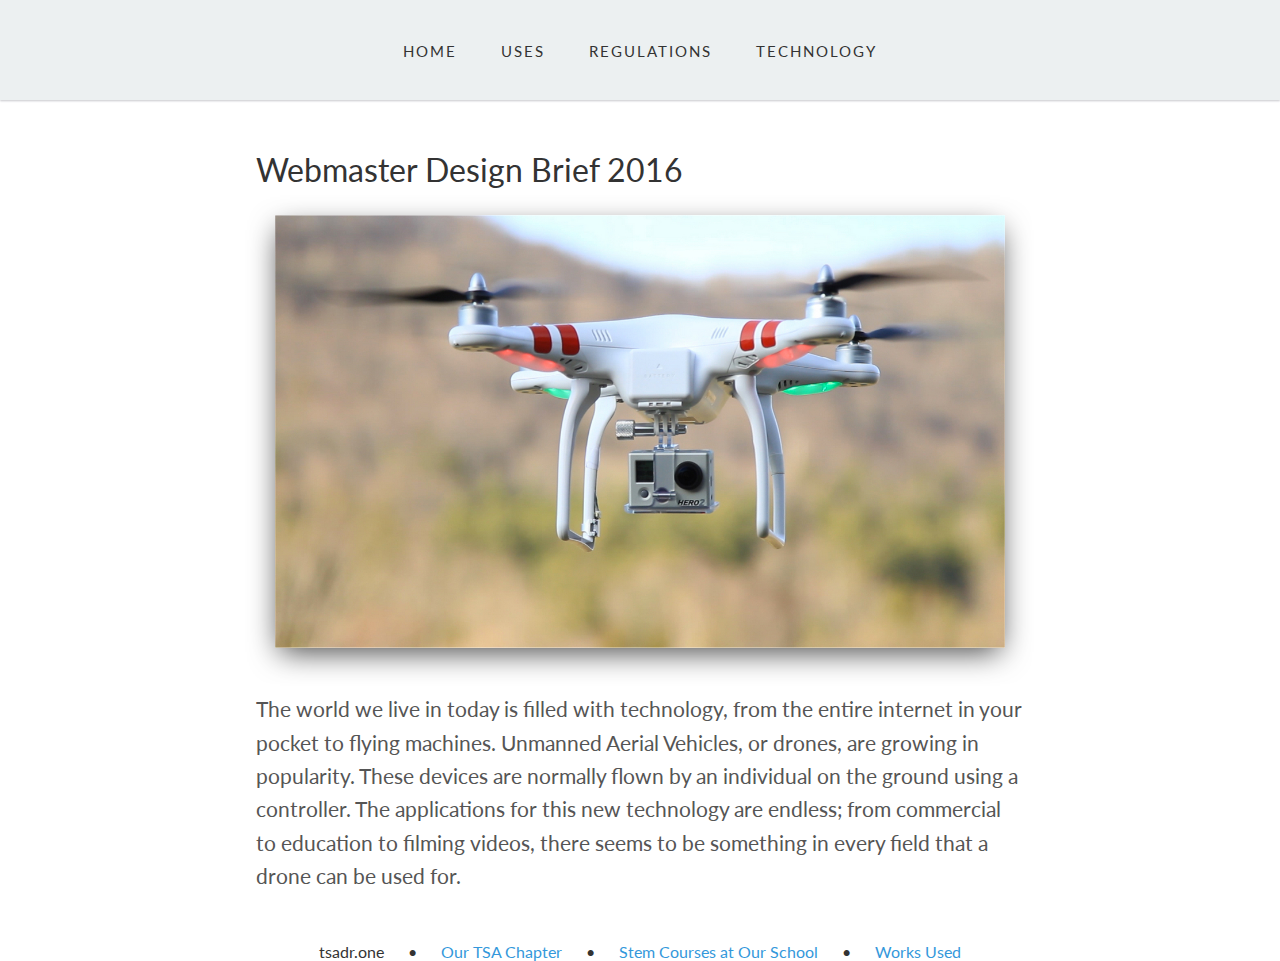
<file: index.html>
<!DOCTYPE html>
<html lang="en">

<head>
    <meta charset="UTF-8">
    <title>Webmaster 2016</title>
    <meta name="viewport" content="width=device-width, initial-scale=1">
    <link rel="stylesheet" href="main.css">
    <link href='https://fonts.googleapis.com/css?family=Lato' rel='stylesheet' type='text/css'>
    <link rel="icon" href="/imgs/favicon.ico">
    <meta name="description" content="Drones">
    <meta itemprop="image" content="imgs/home-photo.jpg">
</head>

<body>
    <nav class="outer">
        <div class="inner">
            <span id="home">home</span>
            <span id="uses">uses</span>
            <span id="regulations">regulations</span>
            <span id="technology">technology</span>
        </div>
    </nav>
    <div id="content"></div>
    <div id="backToTop" hidden>&#9650;</div>
    <div class="footer">
        <span>tsadr.one</span>
        <span>&bull;</span>
        <span><a href="//chapter.tsadr.one">Our TSA Chapter</a></span>
        <span>&bull;</span>
        <span><a href="//chapter.tsadr.one?stem">Stem Courses at Our School</a></span>
        <span>&bull;</span>
        <span><a href="/works">Works Used</a></span>
    </div>
    <script src="https://ajax.googleapis.com/ajax/libs/jquery/2.2.0/jquery.min.js"></script>
    <script src="application.js"></script>
</body>

</html>
</file>
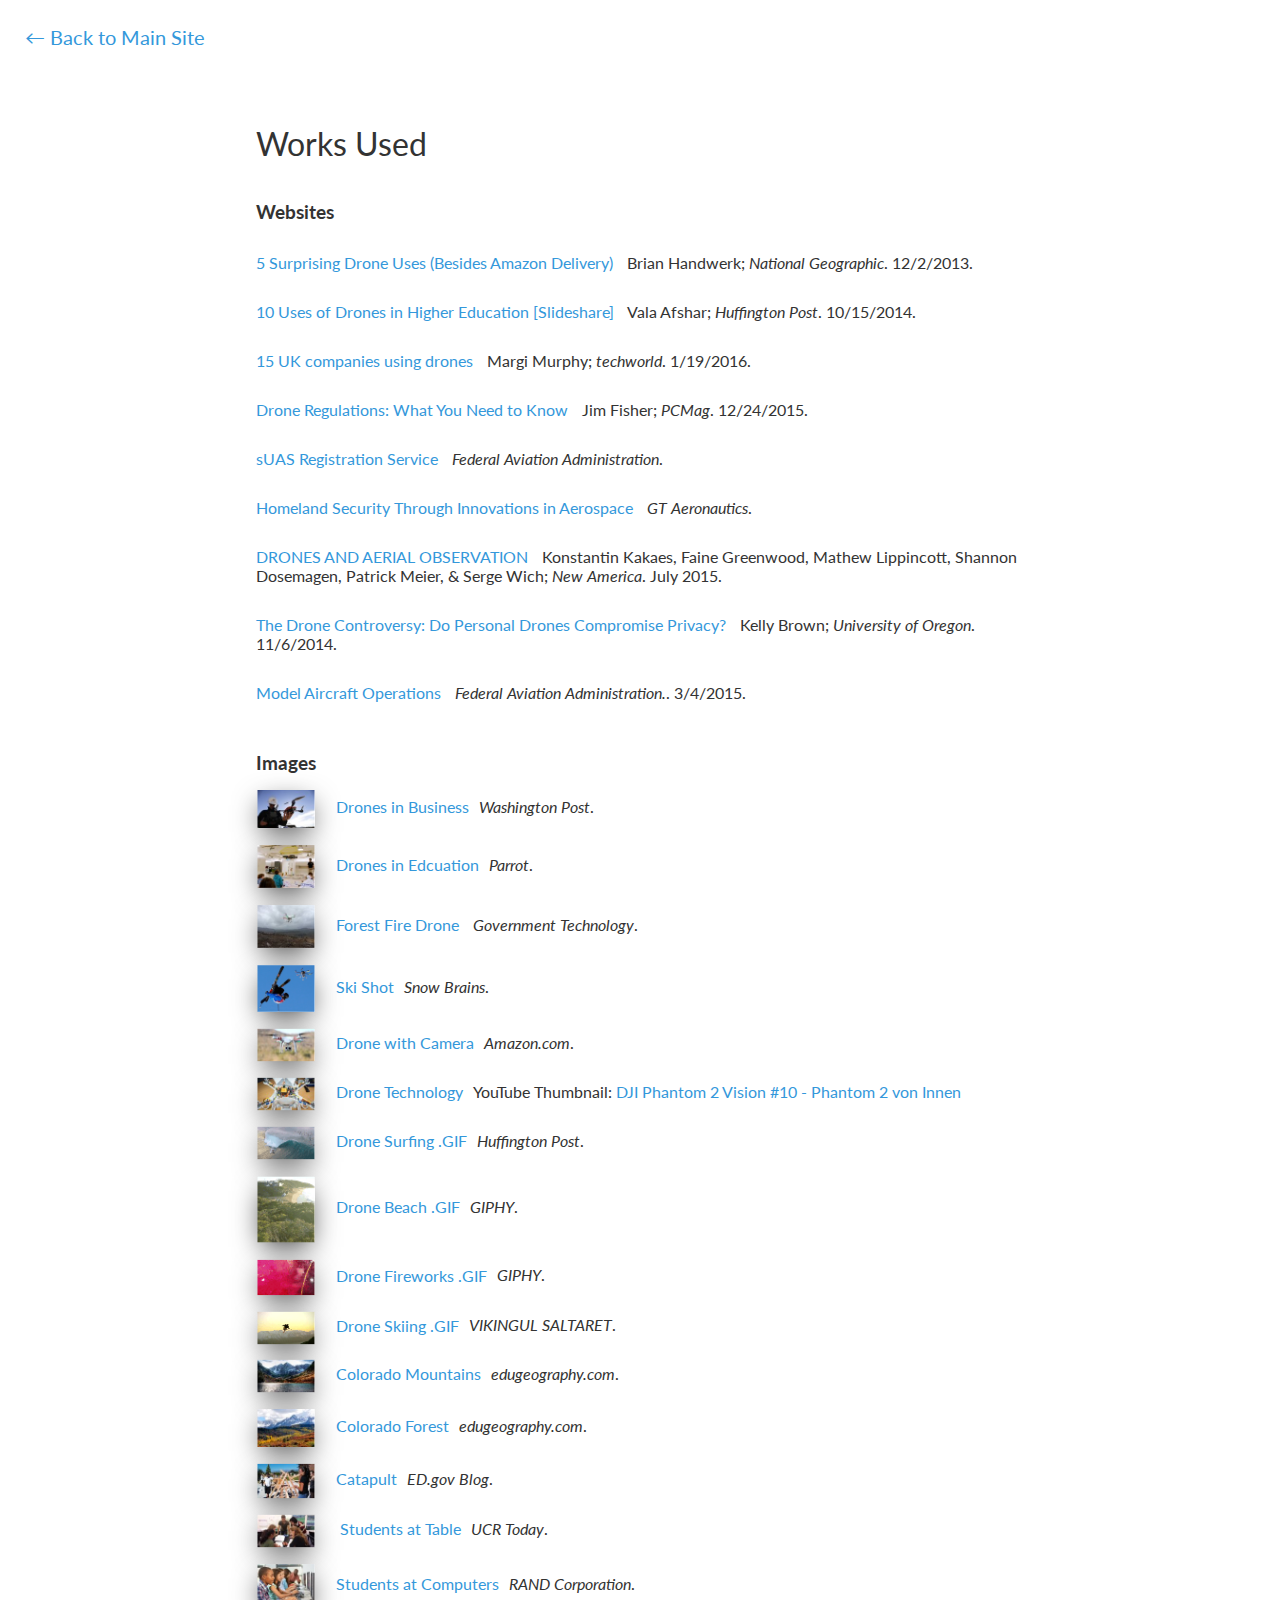
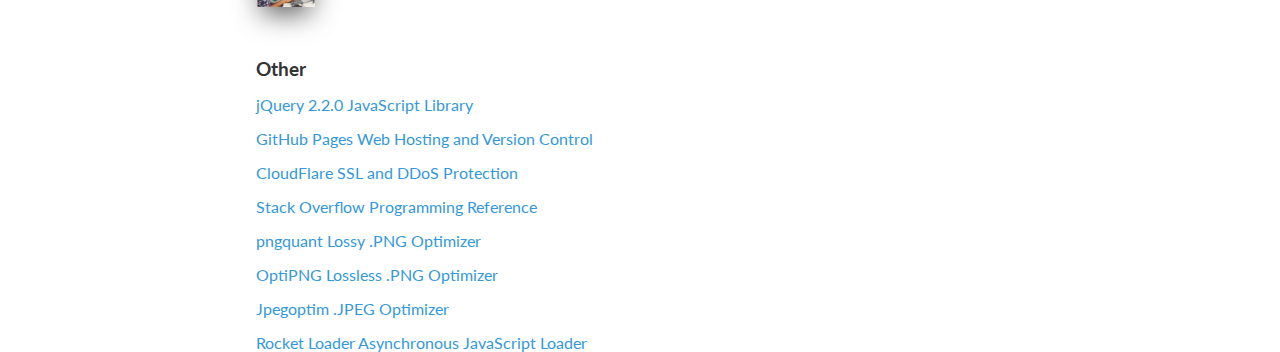
<file: works.html>
<!DOCTYPE html>
<html lang="en">

<head>
    <meta charset="UTF-8">
    <title>Webmaster 2016</title>
    <meta name="viewport" content="width=device-width, initial-scale=1">
    <link rel="stylesheet" href="main.css">
    <link href='https://fonts.googleapis.com/css?family=Lato' rel='stylesheet' type='text/css'>
    <link rel="icon" href="/imgs/favicon.ico">
    <meta name="description" content="Drones">
</head>

<body>
    <a href="../" class="back-to-main">&larr; Back to Main Site</a>
    <div id="content" class="works">
        <div class="spacer"></div>
        <h1>Works Used</h1>
        <br>
        <br>
        <h3>Websites</h3>
        <div class="sites">
            <span>
                <a href="http://news.nationalgeographic.com/news/2013/12/131202-drone-uav-uas-amazon-octocopter-bezos-science-aircraft-unmanned-robot/" target="_blank">5 Surprising Drone Uses (Besides Amazon Delivery)</a>
                Brian Handwerk; <i>National Geographic</i>. 12/2/2013.
            </span>
            <span>
                <a href="http://www.huffingtonpost.com/vala-afshar/10-uses-of-drones-in-high_b_5988758.html" target="_blank">10 Uses of Drones in Higher Education [Slideshare]</a>
                 Vala Afshar; <i>Huffington Post</i>. 10/15/2014.
            </span>
            <span>
                <a href="http://www.techworld.com/picture-gallery/personal-tech/6-best-uses-of-drones-in-business-3605145/" target="_blank">15 UK companies using drones</a>
                Margi Murphy; <i>techworld</i>. 1/19/2016.
                </span>
            <span>
                <a href="http://www.pcmag.com/article2/0,2817,2491507,00.asp" target="_blank">Drone Regulations: What You Need to Know</a>
                Jim Fisher; <i>PCMag</i>. 12/24/2015.
                </span>
            <span>
                <a href="https://registermyuas.faa.gov/" target="_blank">sUAS Registration Service</a>
                <i>Federal Aviation Administration</i>.
                </span>
            <span>
                <a href="http://www.gtaeronautics.com/IndNews.html" target="_blank">Homeland Security Through Innovations in Aerospace</a>
                <i>GT Aeronautics</i>.</span>
            <span>
                <a href="http://drones.newamerica.org/primer/DronesAndAerialObservation.pdf" target="_blank">DRONES AND AERIAL OBSERVATION</a>
                Konstantin Kakaes, Faine Greenwood, Mathew Lippincott, Shannon Dosemagen, Patrick Meier, &amp; Serge Wich; <i>New America</i>. July 2015.
                </span>
            <span>
                <a href="http://aimblog.uoregon.edu/2014/11/06/the-drone-controversy-do-personal-drones-compromise-privacy/#.Vq7dBTYrKt8" target="_blank">The Drone Controversy: Do Personal Drones Compromise Privacy?</a>
                Kelly Brown; <i>University of Oregon</i>. 11/6/2014.
                </span>
            <span>
                <a href="https://www.faa.gov/uas/model_aircraft/" target="_blank">Model Aircraft Operations</a>
                <i>Federal Aviation Administration.</i>. 3/4/2015.</span>
        </div>
        <div class="spacer"></div>
        <h3>Images</h3>
        <div class="images">
            <span> <a href="https://img.washingtonpost.com/rf/image_1484w/2010-2019/WashingtonPost/2015/02/15/National-Security/Images/FAA_Drones-05da2-771.jpg?uuid=cDYvwLUyEeSqBRzoErP90g" target="_blank"><img src="imgs/thumbs/1.jpg" alt="Drones in Business">Drones in Business</a><i>Washington Post</i>.</span>
            <br>
            <span><a href="http://blog.parrot.com/wp-content/uploads/2015/04/Education.jpg" target="_blank"><img src="imgs/thumbs/2.jpg" alt="Drones in Education">Drones in Edcuation</a><i>Parrot</i>.</span>
            <br>
            <span><a href="http://media2.govtech.com/images/319*800/forest+fire+drone.jpg" target="_blank"><img src="imgs/thumbs/3.jpg" alt="Forest Fire Drone">Forest Fire Drone</a>
            <i>Government Technology</i>.</span>
            <br>
            <span><a href="http://snowbrains.com/wp-content/uploads/2015/08/Screen-Shot-2015-08-17-at-6.55.01-AM.png" target="_blank"><img src="imgs/thumbs/4.png" alt="Ski Shot">Ski Shot</a><i>Snow Brains</i>.</span>
            <br>
            <span> <a href="http://ecx.images-amazon.com/images/I/61qYmomDpTL._SL1500_.jpg" target="_blank"><img src="imgs/thumbs/5.jpg" alt="Drone with Camera">Drone with Camera</a><i>Amazon.com</i>.</span>
            <br>
            <span> <a href="https://i.ytimg.com/vi/5UWoGsZR0wA/maxresdefault.jpg" target="_blank"><img src="imgs/thumbs/6.jpg" alt="Drone Technology">Drone Technology</a>YouTube Thumbnail: 
            <a href="https://www.youtube.com/watch?v=5UWoGsZR0wA" target="_blank">DJI Phantom 2 Vision #10 - Phantom 2 von Innen</a></span>
            <br>
            <span> <a href="http://big.assets.huffingtonpost.com/surfdrone.gif" target="_blank"><img src="imgs/thumbs/7.gif" alt="Drone Surfing .GIF">Drone Surfing .GIF</a><i>Huffington Post</i>.</span>
            <br>
            <span> <a href="https://media.giphy.com/media/3VqIdYTUu9wli/giphy.gif" target="_blank"><img src="imgs/thumbs/8.gif" alt="Drone Beach .GIF">Drone Beach .GIF</a><i>GIPHY</i>.</span>
            <br>
            <span><a href="https://media.giphy.com/media/Wo5Rcg0tsnhOU/giphy.gif" target="_blank"><img src="imgs/thumbs/9.gif" alt="Drone Fireworks .GIF">Drone Fireworks .GIF</a><i>GIPHY</i>.</span>
            <br>
            <span><a href="http://www.vikingul-saltaret.com/wp-content/uploads/2015/08/61219242bcaca7a6de133ba5a94dc9ab_400x1000.gif" target="_blank"><img src="imgs/thumbs/10.gif" alt="Drone Skiing .GIF">Drone Skiing .GIF</a><i>VIKINGUL SALTARET</i>.</span>
            <br>
            <span> <a href="http://edugeography.com/images/colorado/colorado-02.jpg" target="_blank"><img src="imgs/thumbs/11.jpg" alt="Colorado Mountains">Colorado Mountains</a><i>edugeography.com</i>.</span>
            <br>
            <span> <a href="http://edugeography.com/images/colorado/colorado-05.jpg" target="_blank"><img src="imgs/thumbs/12.jpg" alt="Colorado Forest">Colorado Forest</a><i>edugeography.com</i>.</span>
            <br>
            <span><a href="http://blog.ed.gov/wp-content/uploads/2013/01/STEM21.jpg" target="_blank"><img src="imgs/thumbs/13.jpg" alt="Catapult">Catapult</a><i>ED.gov Blog</i>.</span>
            <br>
            <span> <a href="http://ucrtoday.ucr.edu/wp-content/uploads/2015/03/Clint-and-Mingna.jpg" target="_blank"><img src="imgs/thumbs/14.jpg" alt="Students at Table"> Students at Table</a><i>UCR Today</i>.</span>
            <br>
            <span> <a href="http://wwwassets.rand.org/content/rand/pubs/research_briefs/RB9746/jcr:content/par/teaser.aspectfit.0x1200.jpg/1384793979577.jpg" target="_blank"><img src="imgs/thumbs/15.jpg" alt="Students at Computers">Students at Computers</a><i>RAND Corporation</i>.</span>
        </div>
        <div class="spacer"></div>
        <h3>Other</h3>
        <div>
            <a href="https://jquery.com/" target="_blank">jQuery 2.2.0 JavaScript Library</a>
            <a href="https://github.com/" target="_blank">GitHub Pages Web Hosting and Version Control</a>
            <a href="https://www.cloudflare.com/" target="_blank">CloudFlare SSL and DDoS Protection</a>
            <a href="http://stackoverflow.com/" target="_blank">Stack Overflow Programming Reference</a>
            <a href="https://pngquant.org/" target="_blank">pngquant Lossy .PNG Optimizer</a>
            <a href="http://optipng.sourceforge.net/" target="_blank">OptiPNG Lossless .PNG Optimizer</a>
            <a href="https://github.com/tjko/jpegoptim" target="_blank">Jpegoptim .JPEG Optimizer</a>
            <a href="https://support.cloudflare.com/hc/en-us/articles/200168056-What-does-Rocket-Loader-do-" target="_blank">Rocket Loader Asynchronous JavaScript Loader</a>
        </div>
    </div>
</body>

</html>
</file>
<file: main.css>
* {
    margin: 0;
    padding: 0;
}

*::selection {
    background-color: #aaa;
    color: #fff;
}

html,
body {
    height: 100%;
    width: 100%;
    font-family: 'Lato', sans-serif;
    color: #333;
}

.outer,
.images a {
    display: table;
}

.inner,
.images img {
    display: table-cell;
    vertical-align: middle;
}

nav {
    width: 100%;
    height: 100px;
    background-color: #ecf0f1;
    -webkit-box-shadow: 0 1px 2px #c7c7cc;
    box-shadow: 0 1px 2px #c7c7cc;
    -mox-box-shadow: 0 1px 2px #c7c7cc;
    text-align: center;
    -moz-user-select: none;
    -webkit-user-select: none;
    -ms-user-select: none;
}

nav span {
    display: inline-block;
    margin: 0 20px;
    letter-spacing: 2px;
    font-size: 15px;
    color: #333;
    text-decoration: none;
    transition: all .3s ease;
    cursor: pointer;
    text-transform: uppercase;
}

nav span:hover {
    transition: all .3s ease;
    color: #aaa;
}

#content {
    width: 60%;
    margin: 50px auto;
    z-index: 1;
}

#content h1,
#content h2 {
    font-weight: 400;
    color: #333;
}

#content p {
    font-size: 1.3em;
    color: #555;
    margin: 15px 0;
    line-height: 1.6em;
}

#content ul {
    margin: 5px 0;
    color: #555;
}

#content img {
    margin: 15px 0;
    width: 100%;
}

.images img {
    margin: 0 20px 0 0 !important;
    width: 60px !important;
    display: inline-block;
}

.images a {
    display: inline-block !important;
    margin-right: 10px;
}

#content li {
    line-height: 1.6em;
    list-style-position: inside;
}

.gif-frame {
    width: 40%;
    max-height: 190px;
    display: inline-block;
    margin: 10px;
    overflow-y: hidden;
}

.drone-gif {
    text-align: center;
}

img,
#backToTop {
    -webkit-transform: scale(0.95);
    -ms-transform: scale(0.95);
    -o-transform: scale(0.95);
    transform: scale(0.95);
    -webkit-box-shadow: 0px 10px 30px -5px rgba(0, 0, 0, 0.75);
    -moz-box-shadow: 0px 10px 30px -5px rgba(0, 0, 0, 0.75);
    box-shadow: 0px 10px 30px -5px rgba(0, 0, 0, 0.75);
}

.gif-frame img,
.already-has-shadow {
    -webkit-transform: scale(1);
    -ms-transform: scale(1);
    -o-transform: scale(1);
    transform: scale(1);
    -webkit-box-shadow: none;
    -moz-box-shadow: none;
    box-shadow: none;
}

a {
    color: #3498db;
    text-decoration: none;
    transition: all .3s ease;
}

a:hover {
    color: #1859DB;
    transition: all .3s ease;
}

#backToTop {
    z-index: 2;
    height: 25px;
    width: 25px;
    padding: 10px;
    position: fixed;
    right: 50px;
    bottom: 50px;
    background-color: #555;
    color: #fff;
    font-size: 1em;
    border-radius: 50%;
    text-align: center;
    cursor: pointer;
    -moz-user-select: none;
    -webkit-user-select: none;
    -ms-user-select: none;
}

.footer {
    text-align: center;
    margin: 0 auto 40px;
}

.footer span {
    margin: 0 10px;
}

.back-to-main {
    position: relative;
    left: 25px;
    top: 25px;
    font-size: 1.25em;
}

.spacer {
    height: 50px;
    width: 100%;
}

.works a,
.sites span {
    display: block;
    margin-top: 15px;
}

.sites a {
    display: inline-block;
    margin-right: 10px;
}

@media (max-width: 50em) {
    nav {
        height: auto;
        padding: 10px 0;
    }
    nav span {
        display: block;
        padding: 10px 0;
    }
    #content {
        width: 90%;
        margin: 25px auto 50px;
        padding: 0px;
    }
    .gif-frame {
        width: 100%;
        max-height: none;
        margin: 0;
        overflow-y: auto;
    }
    .drone-gif {
        text-align: center;
    }
    img {
        -webkit-transform: scale(1);
        -ms-transform: scale(1);
        -o-transform: scale(1);
        transform: scale(1);
    }
    #backToTop {
        left: -5000px;
        bottom: 25px;
    }
    .footer span:nth-child(even) {
        display: none;
    }
    .footer span {
        display: block;
        margin-top: 10px;
    }
    .images a {
        display: block;
        width: 100%;
        margin-bottom: 20px;
    }
    .images span {
        display: block;
    }
}
</file>
